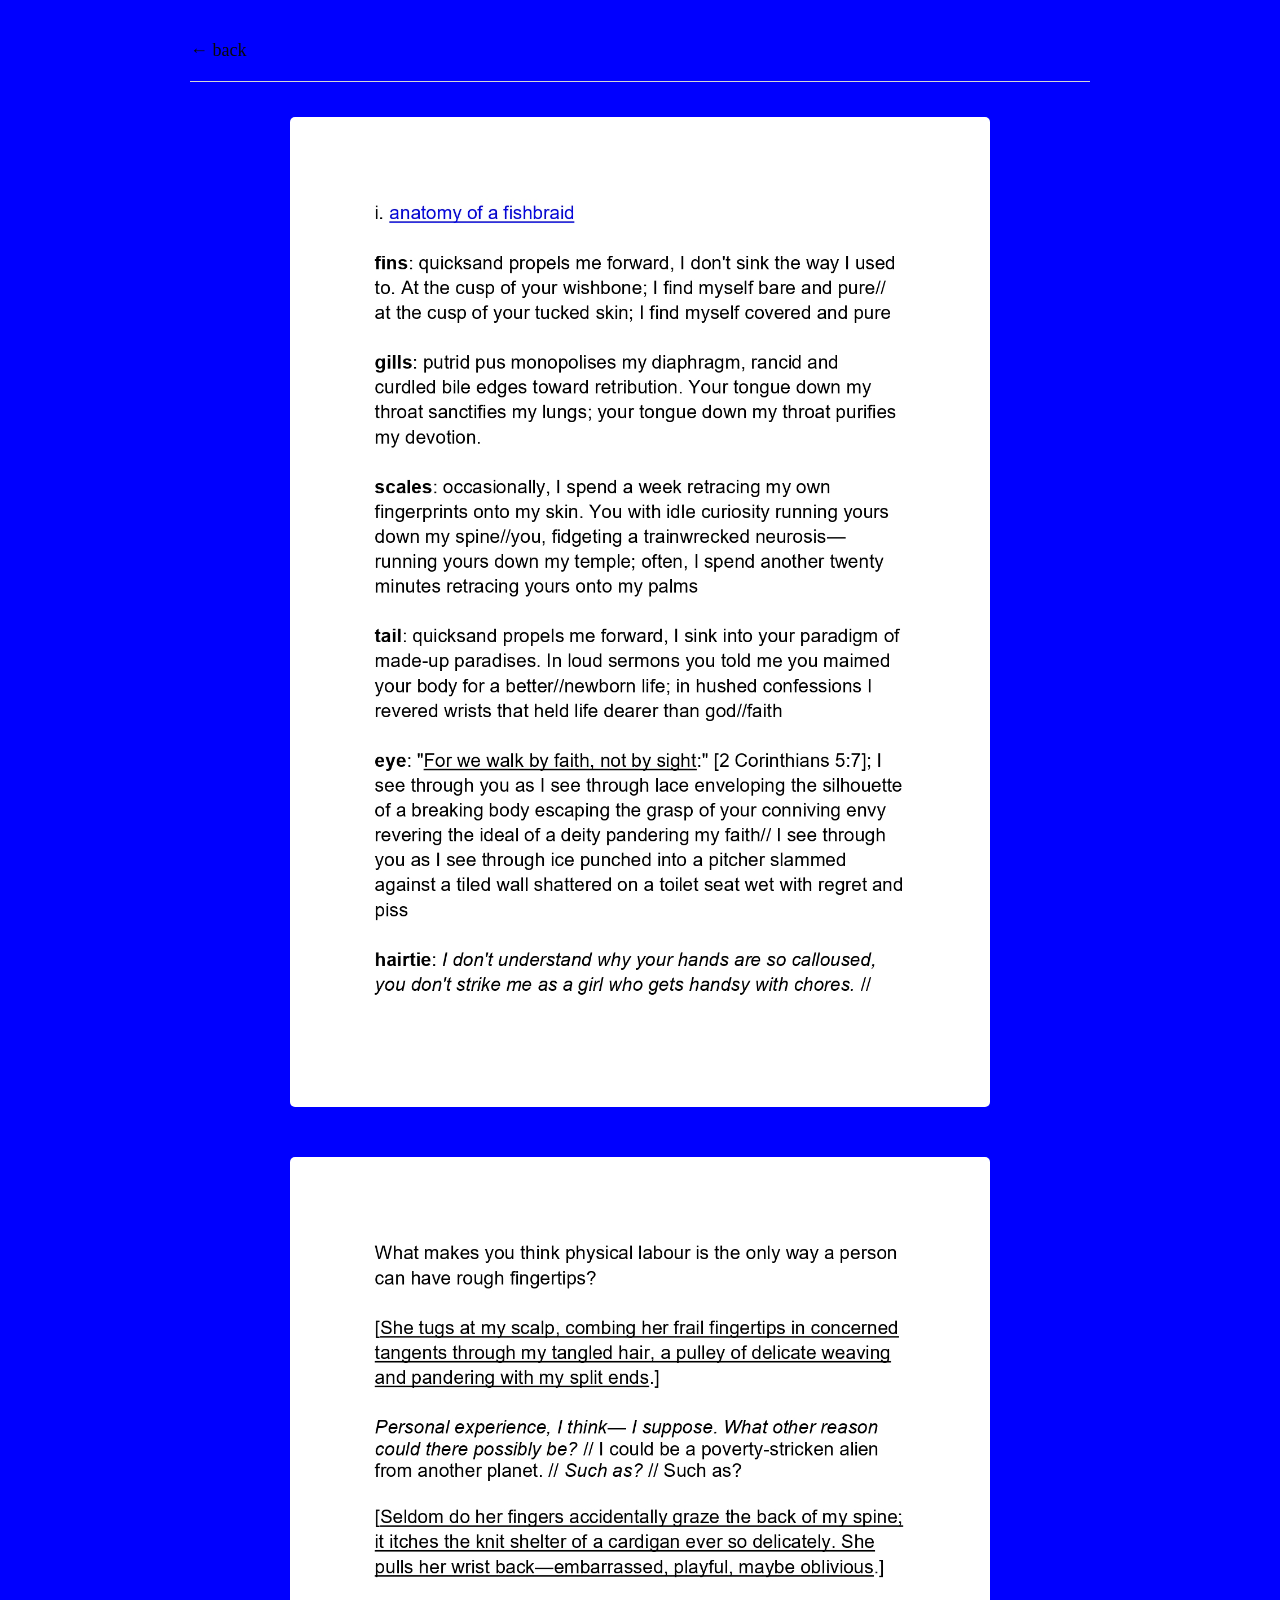
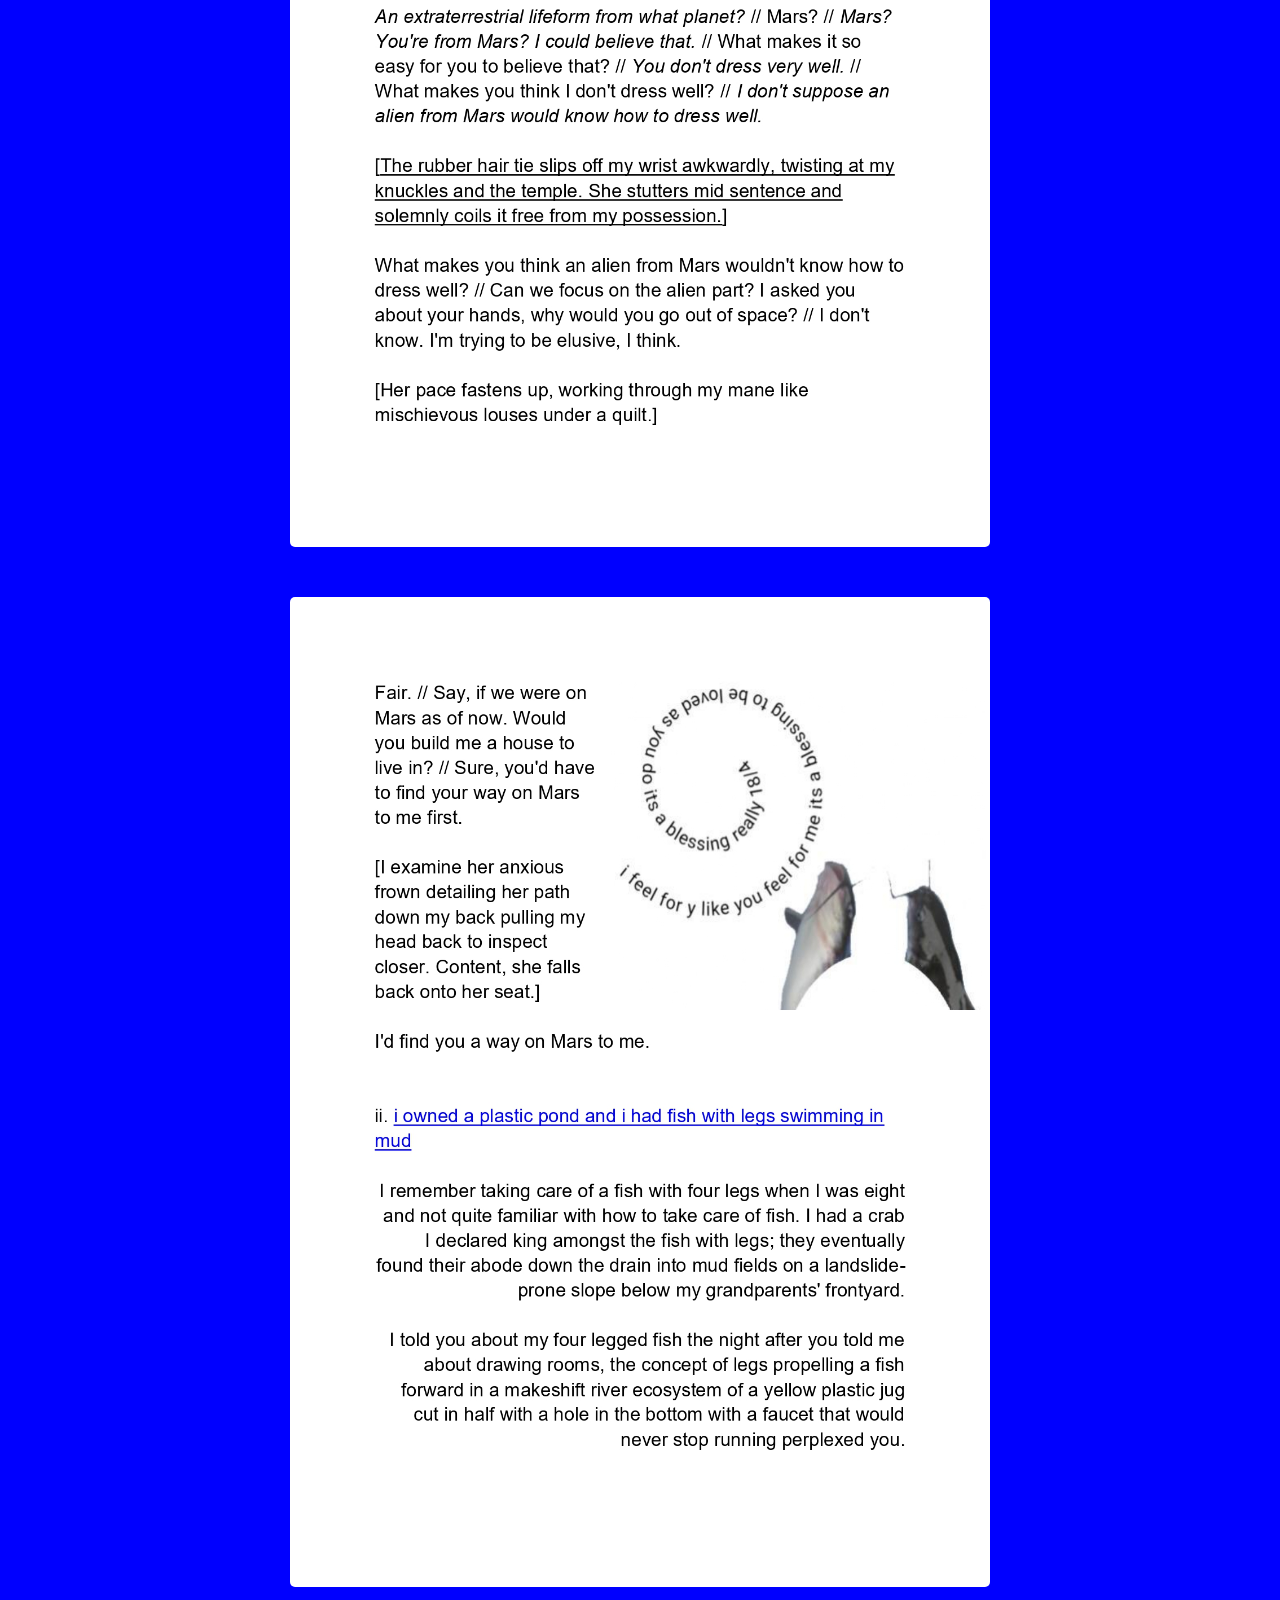
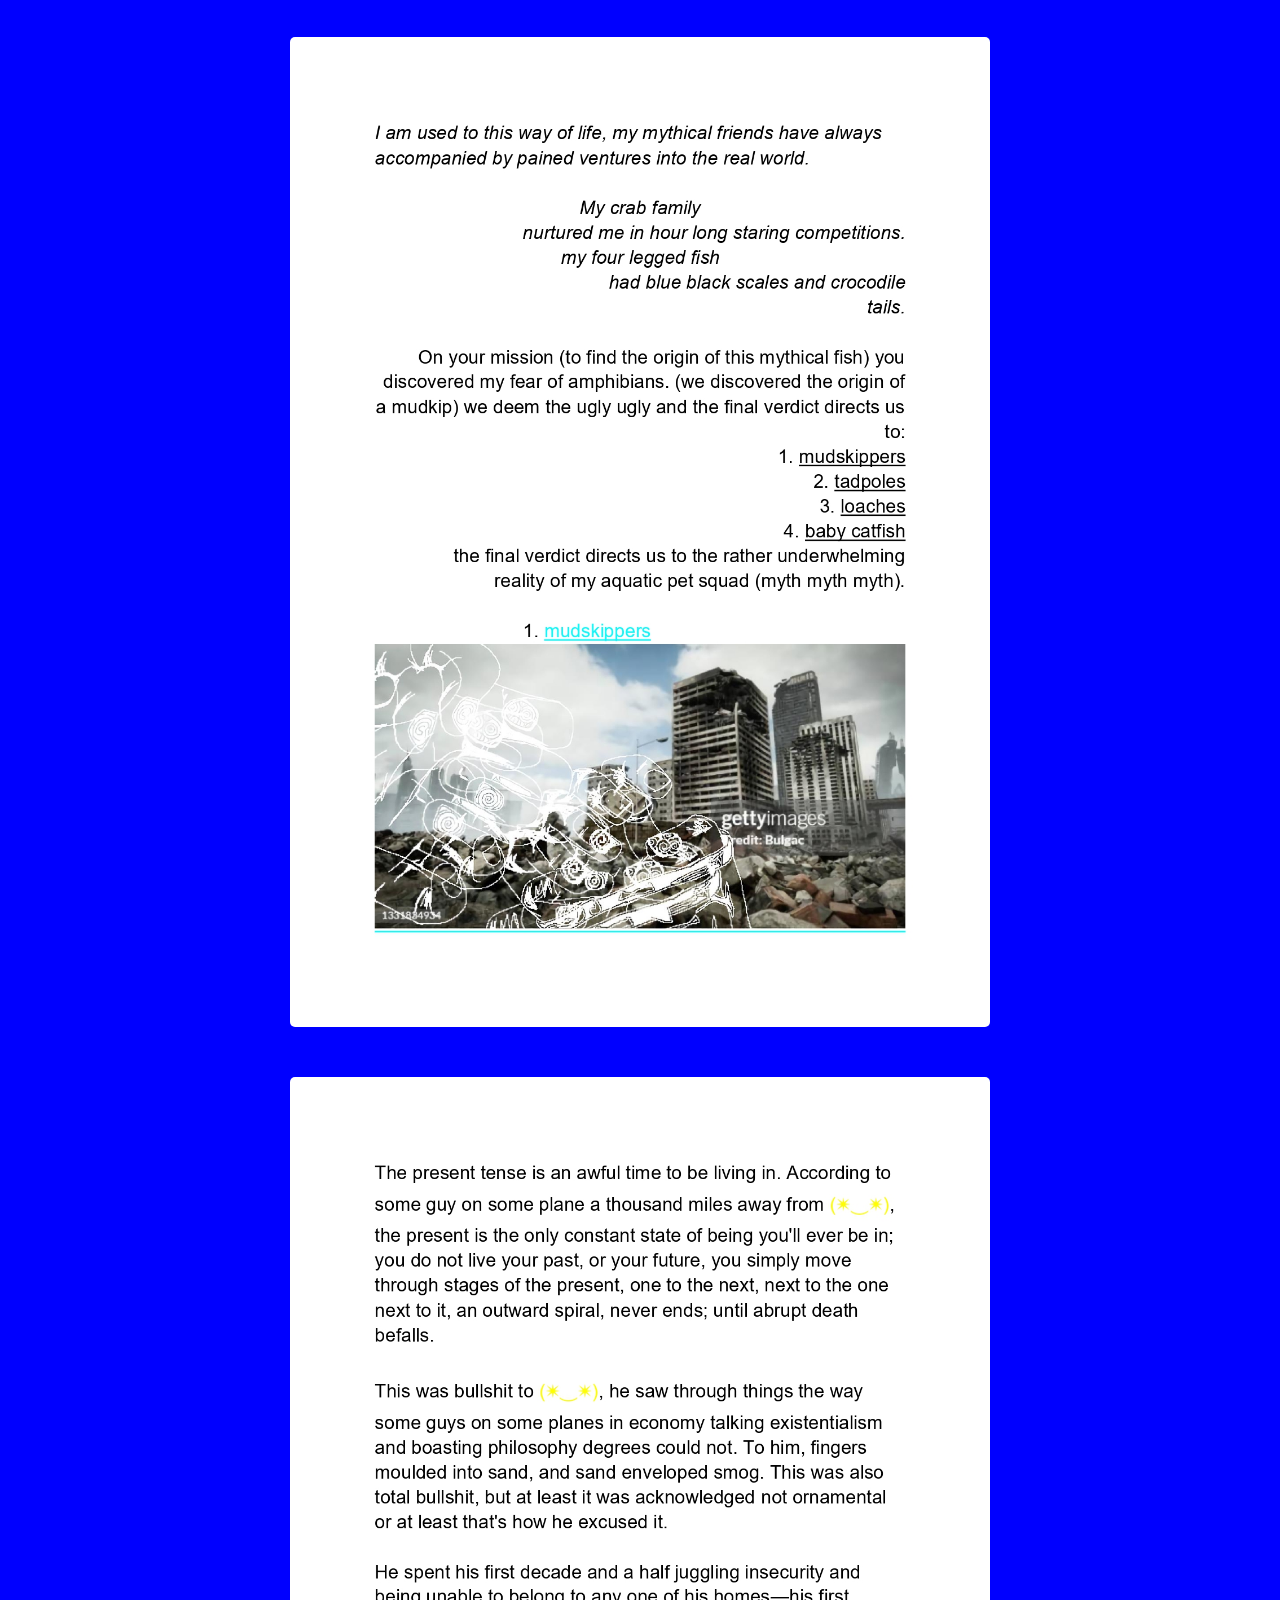
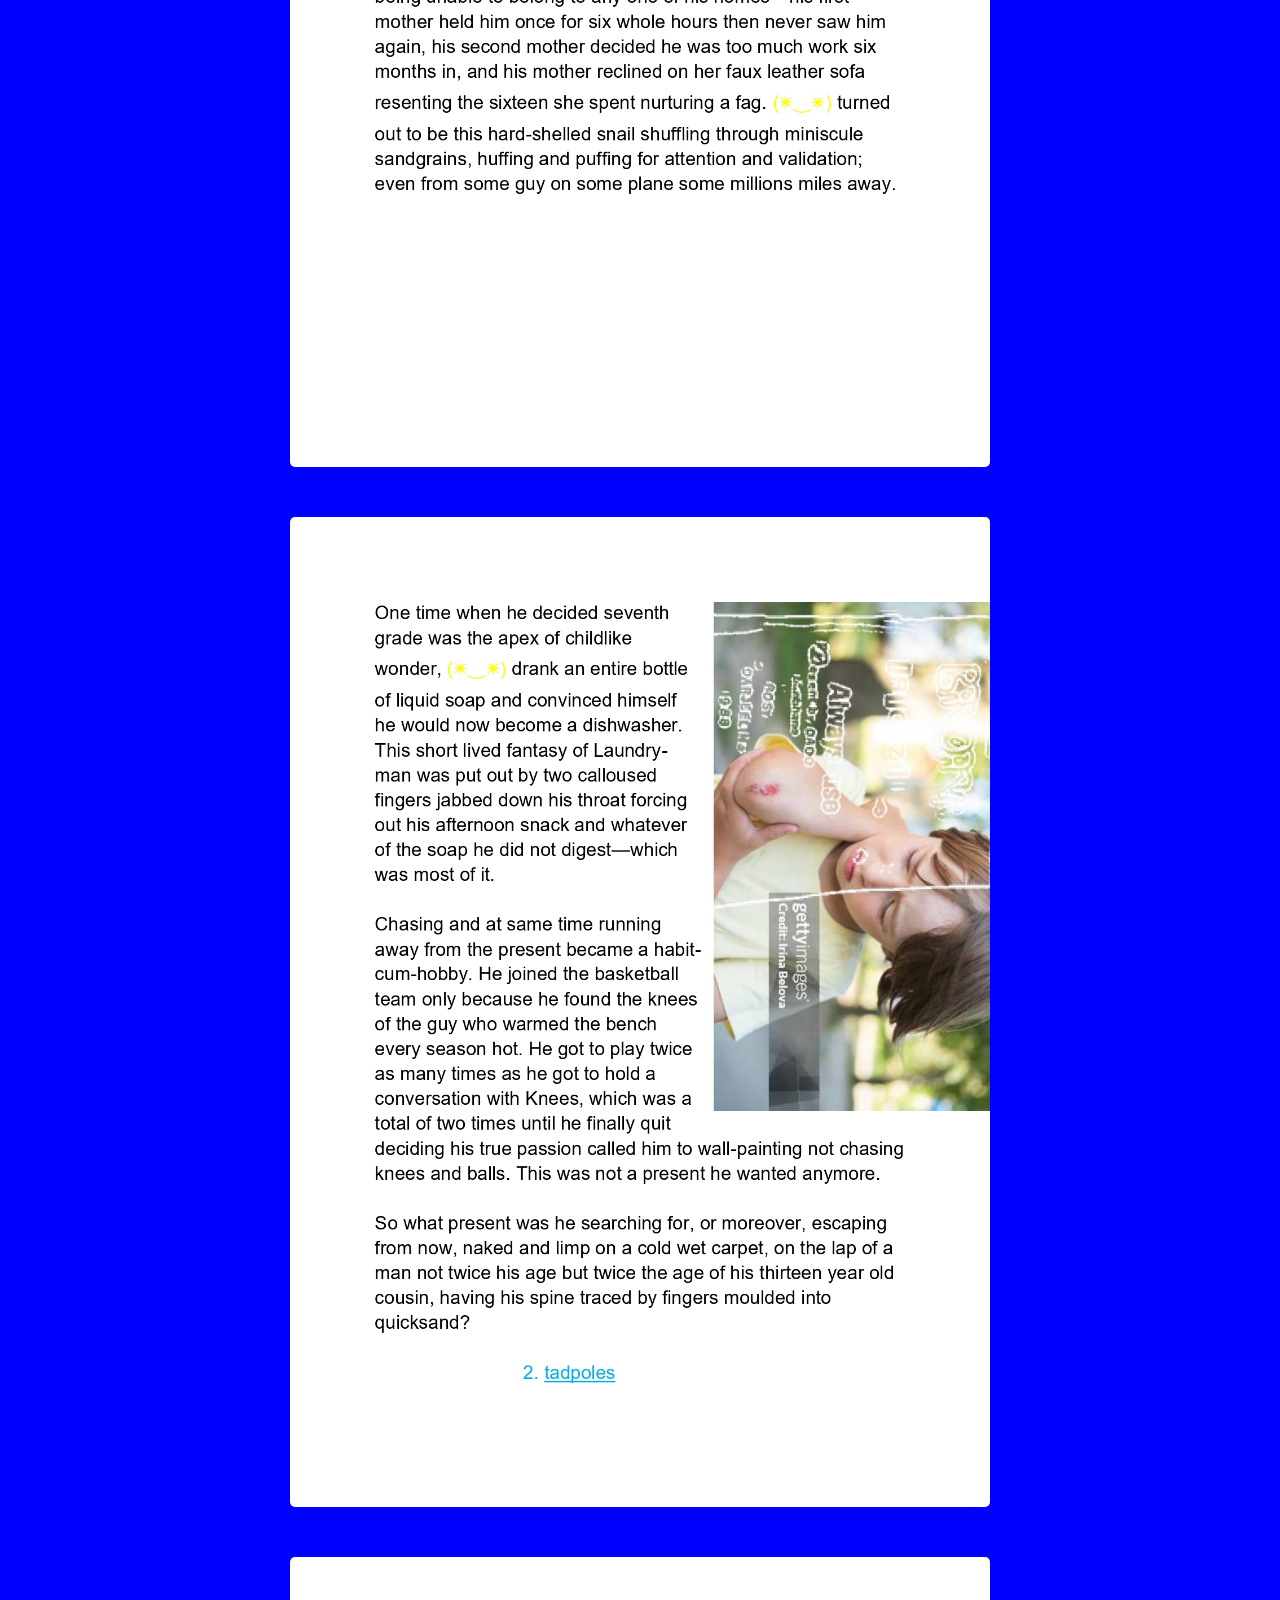
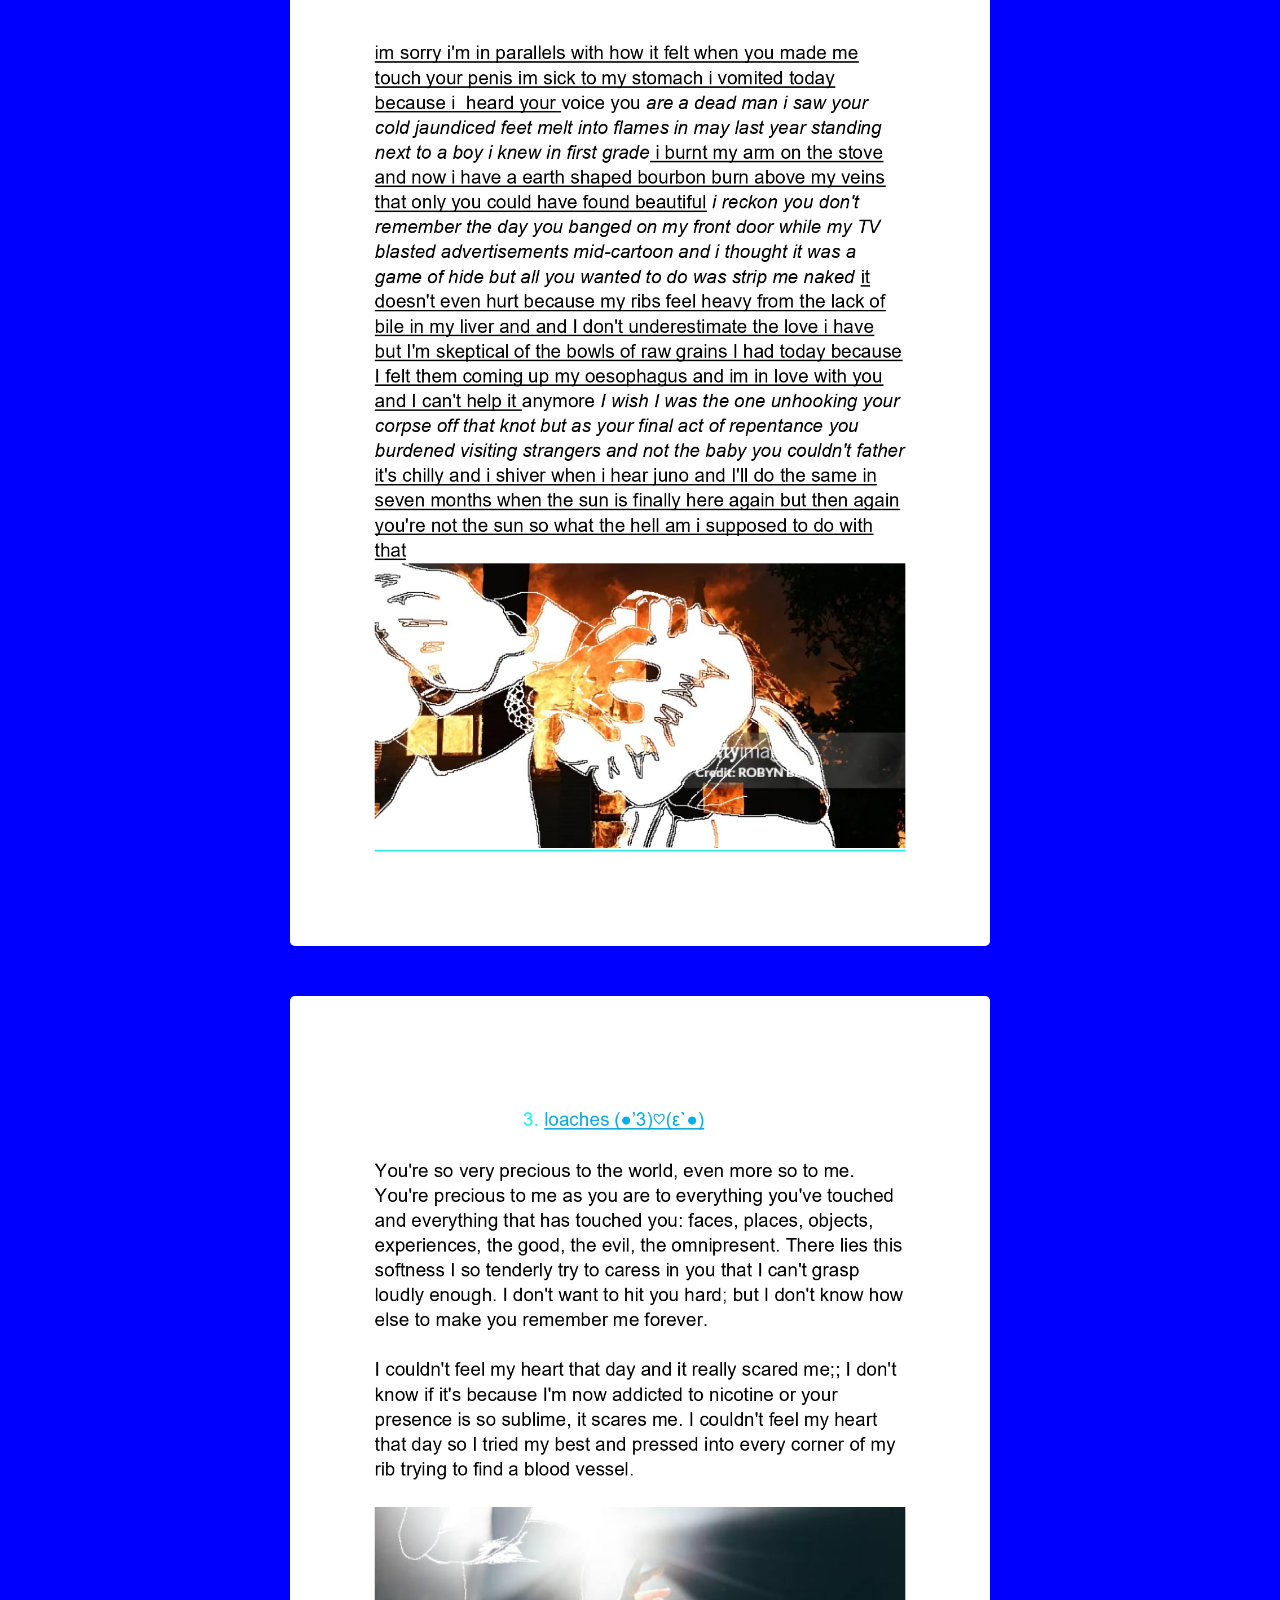
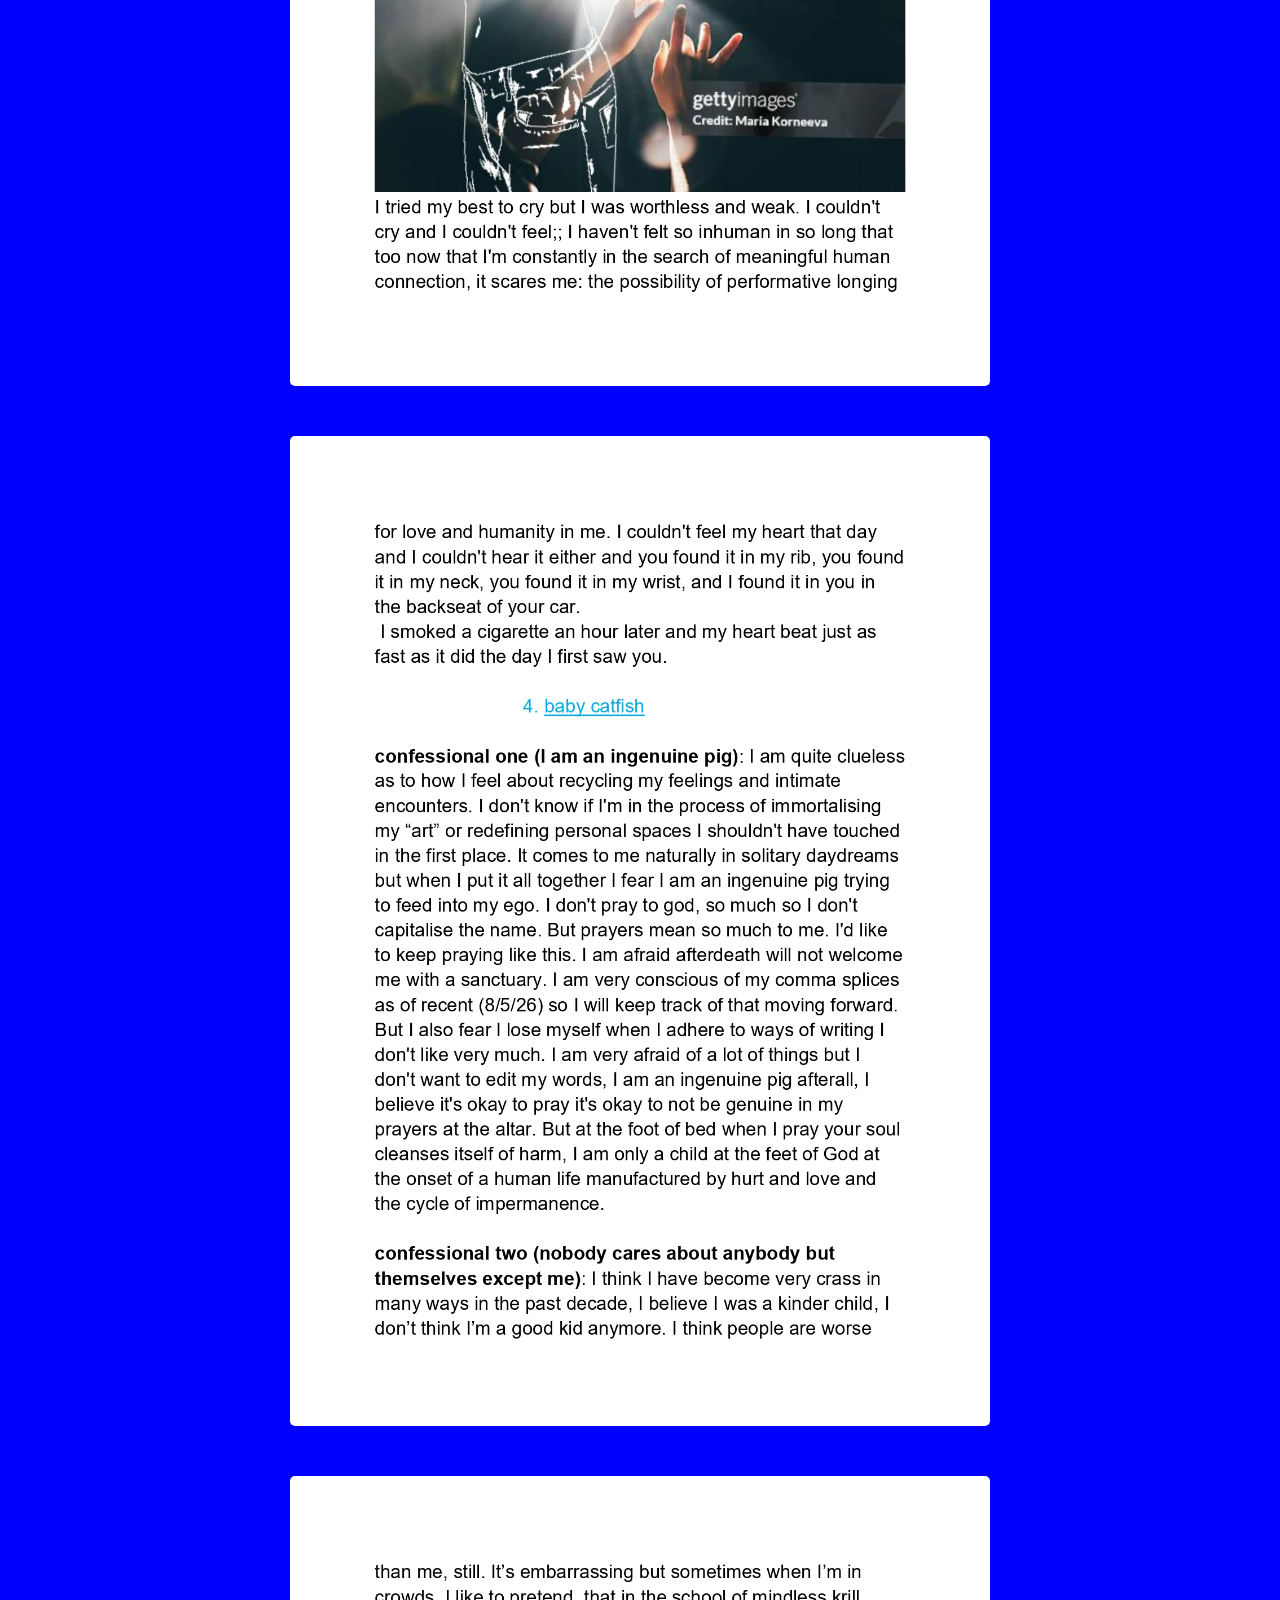
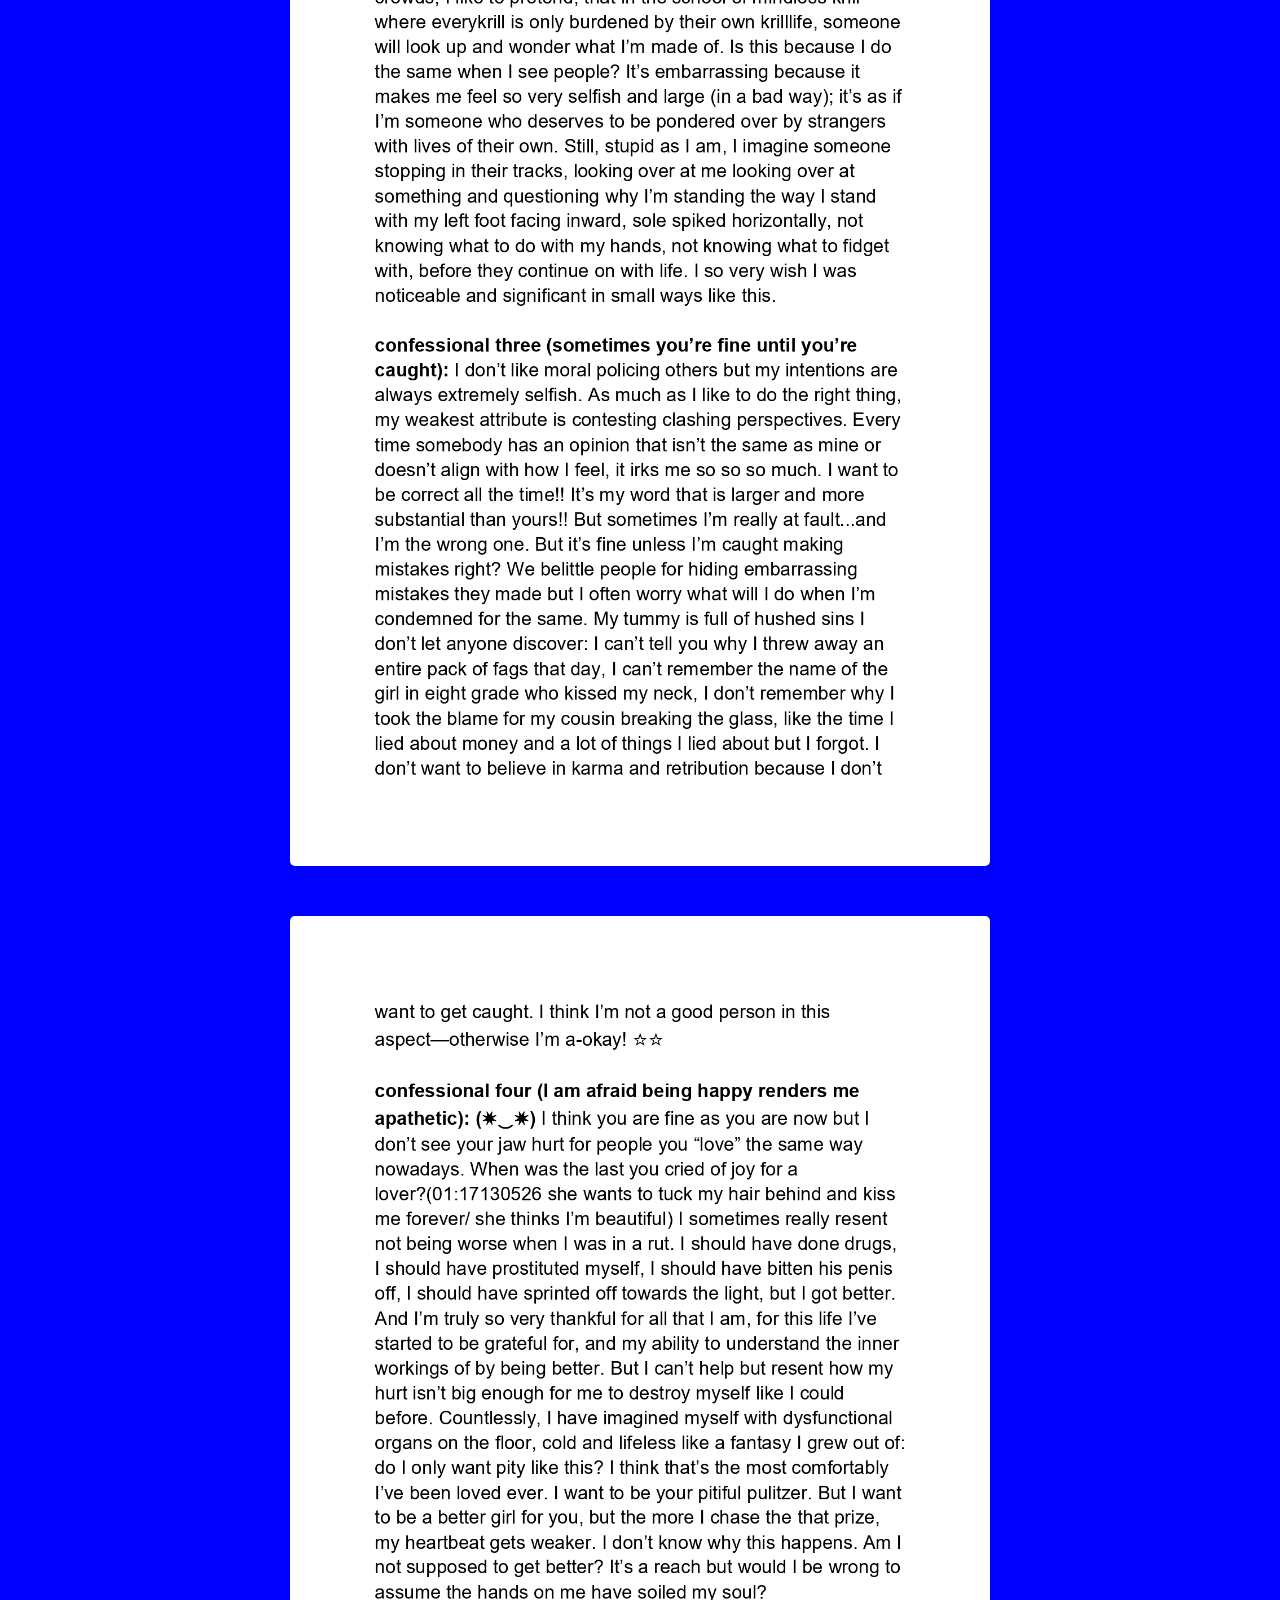
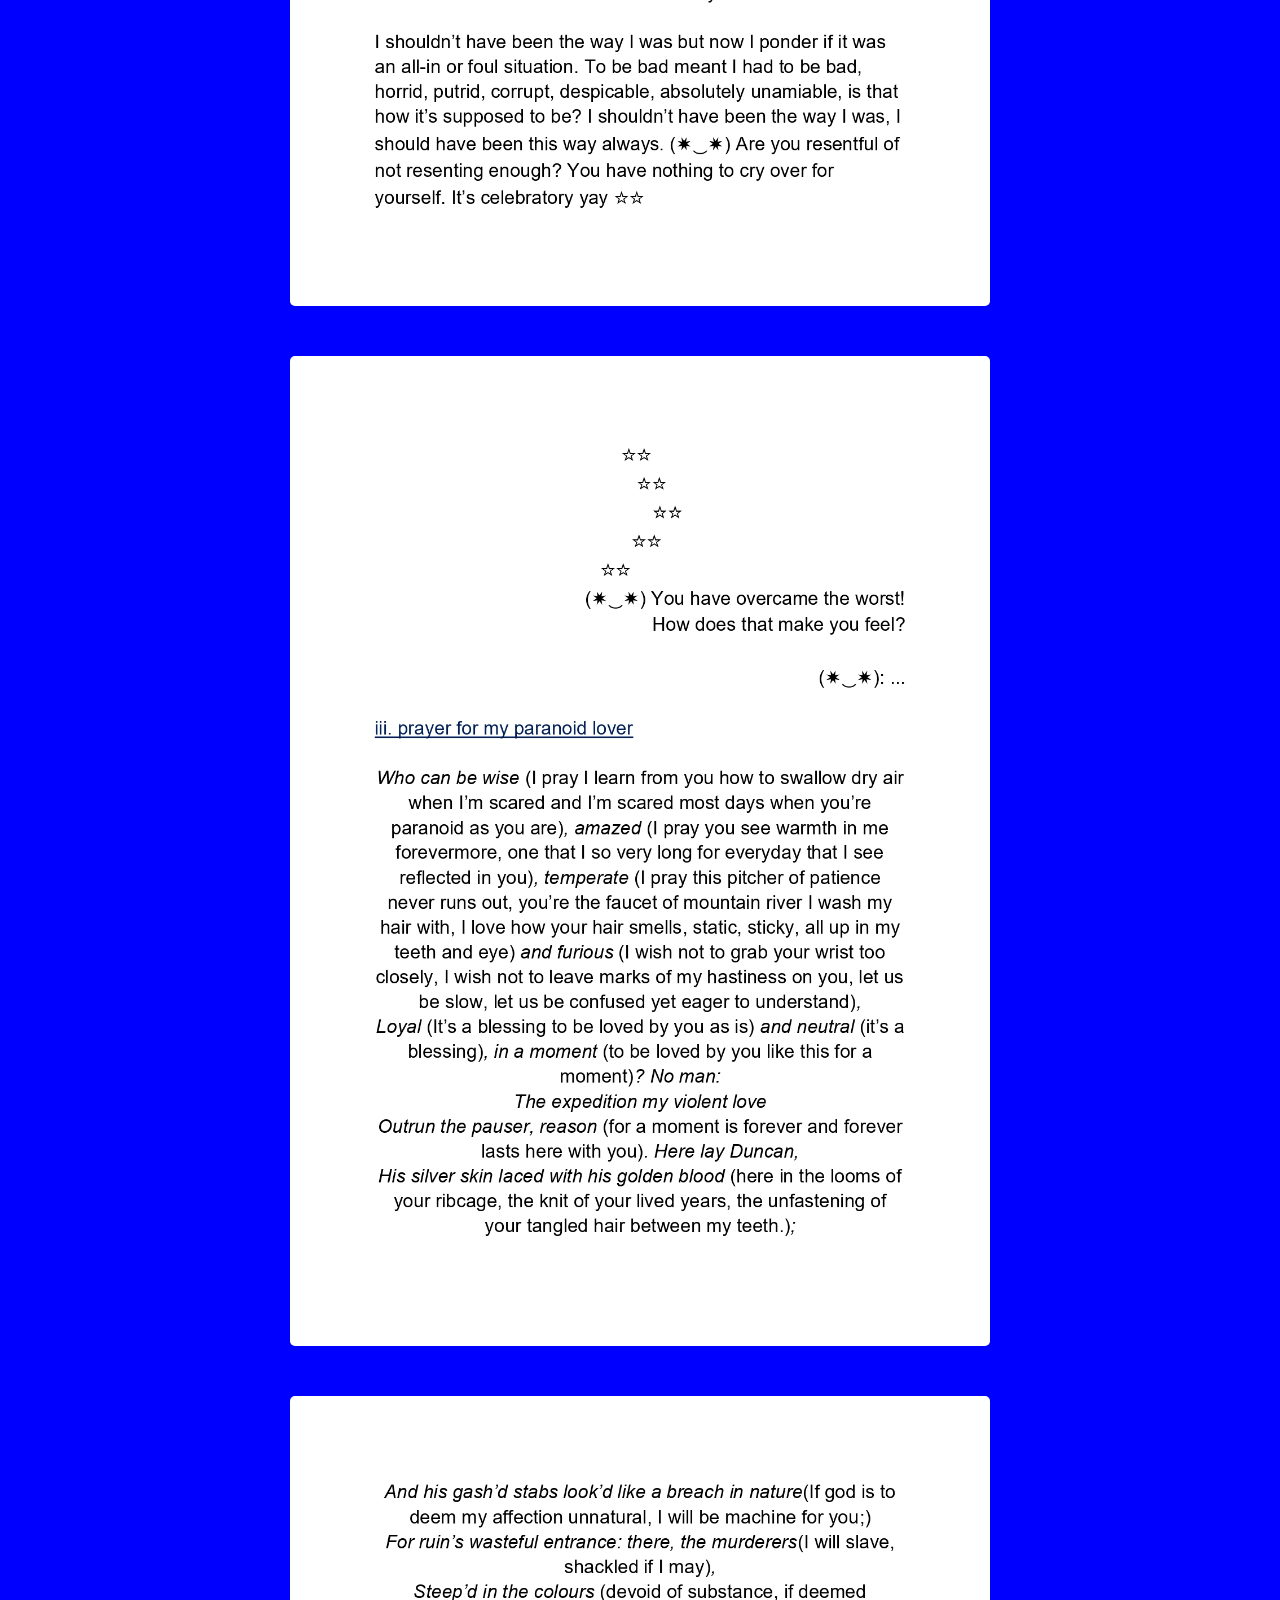
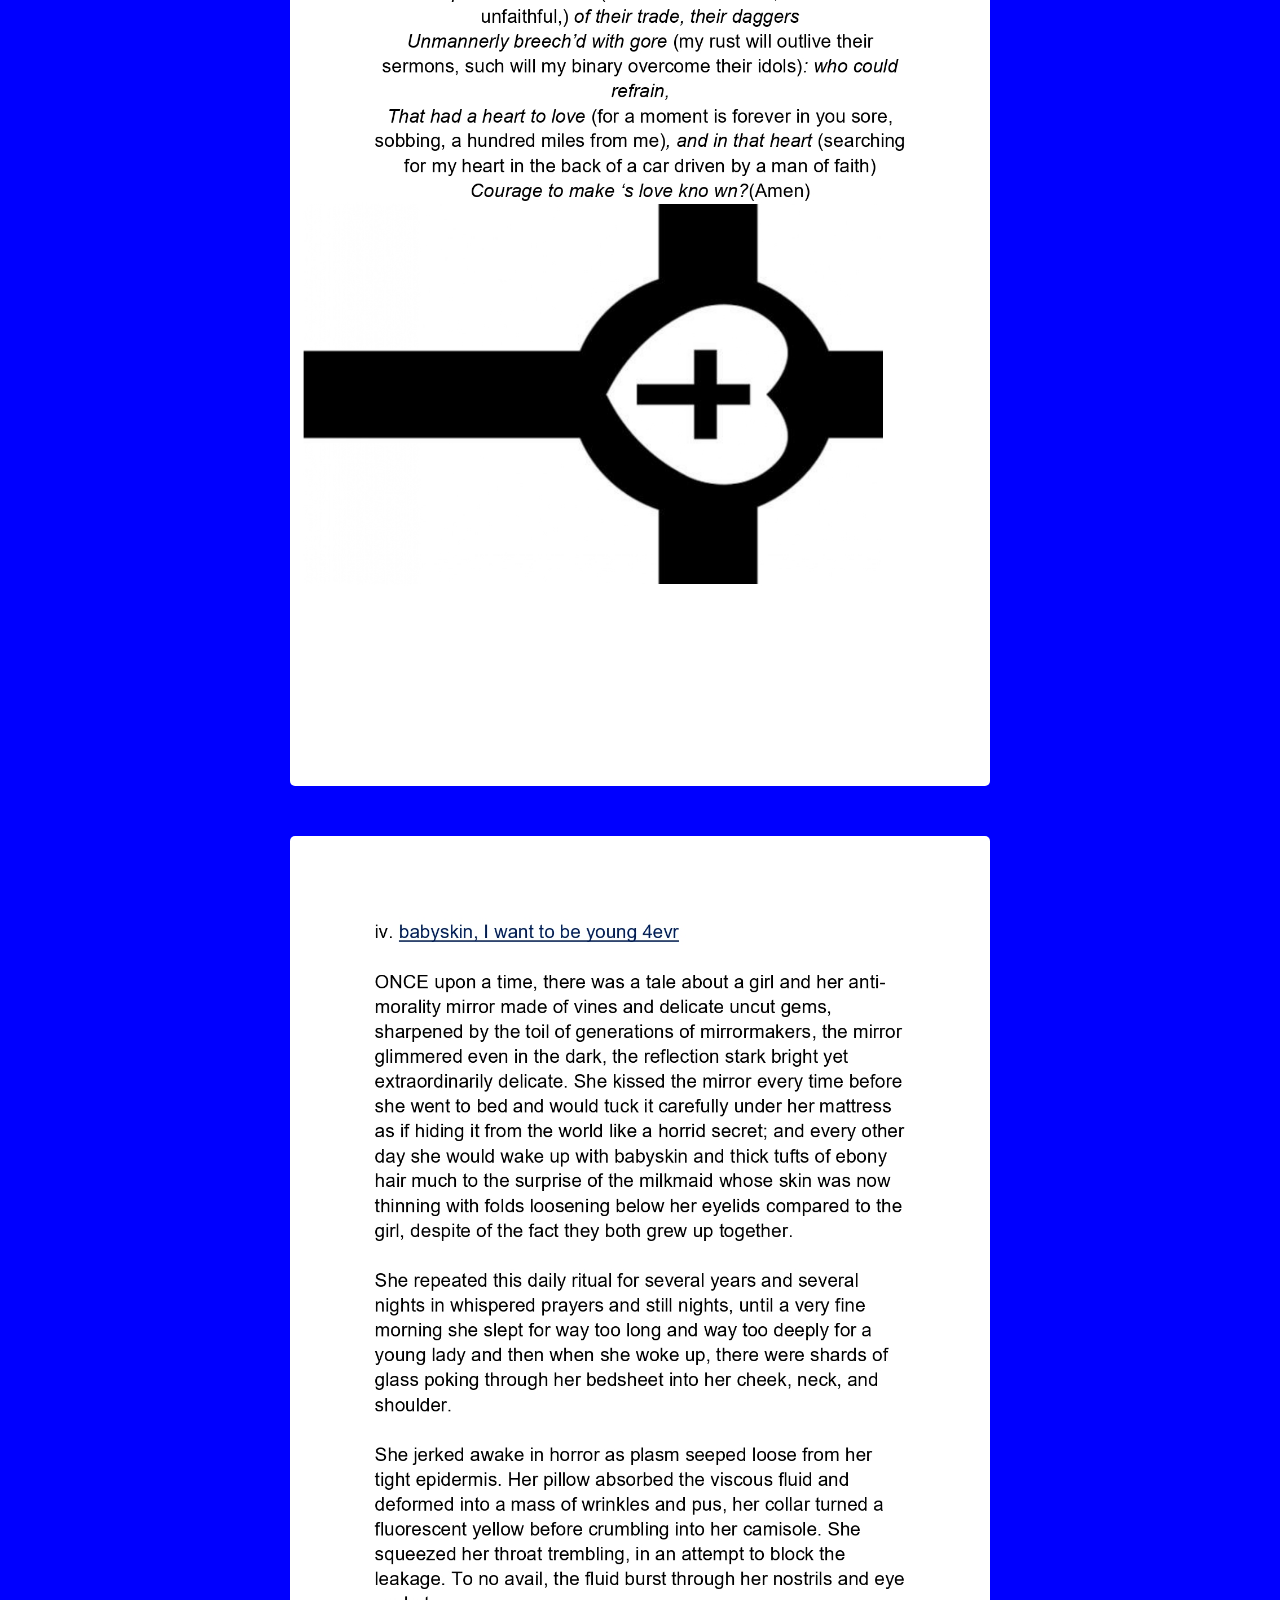
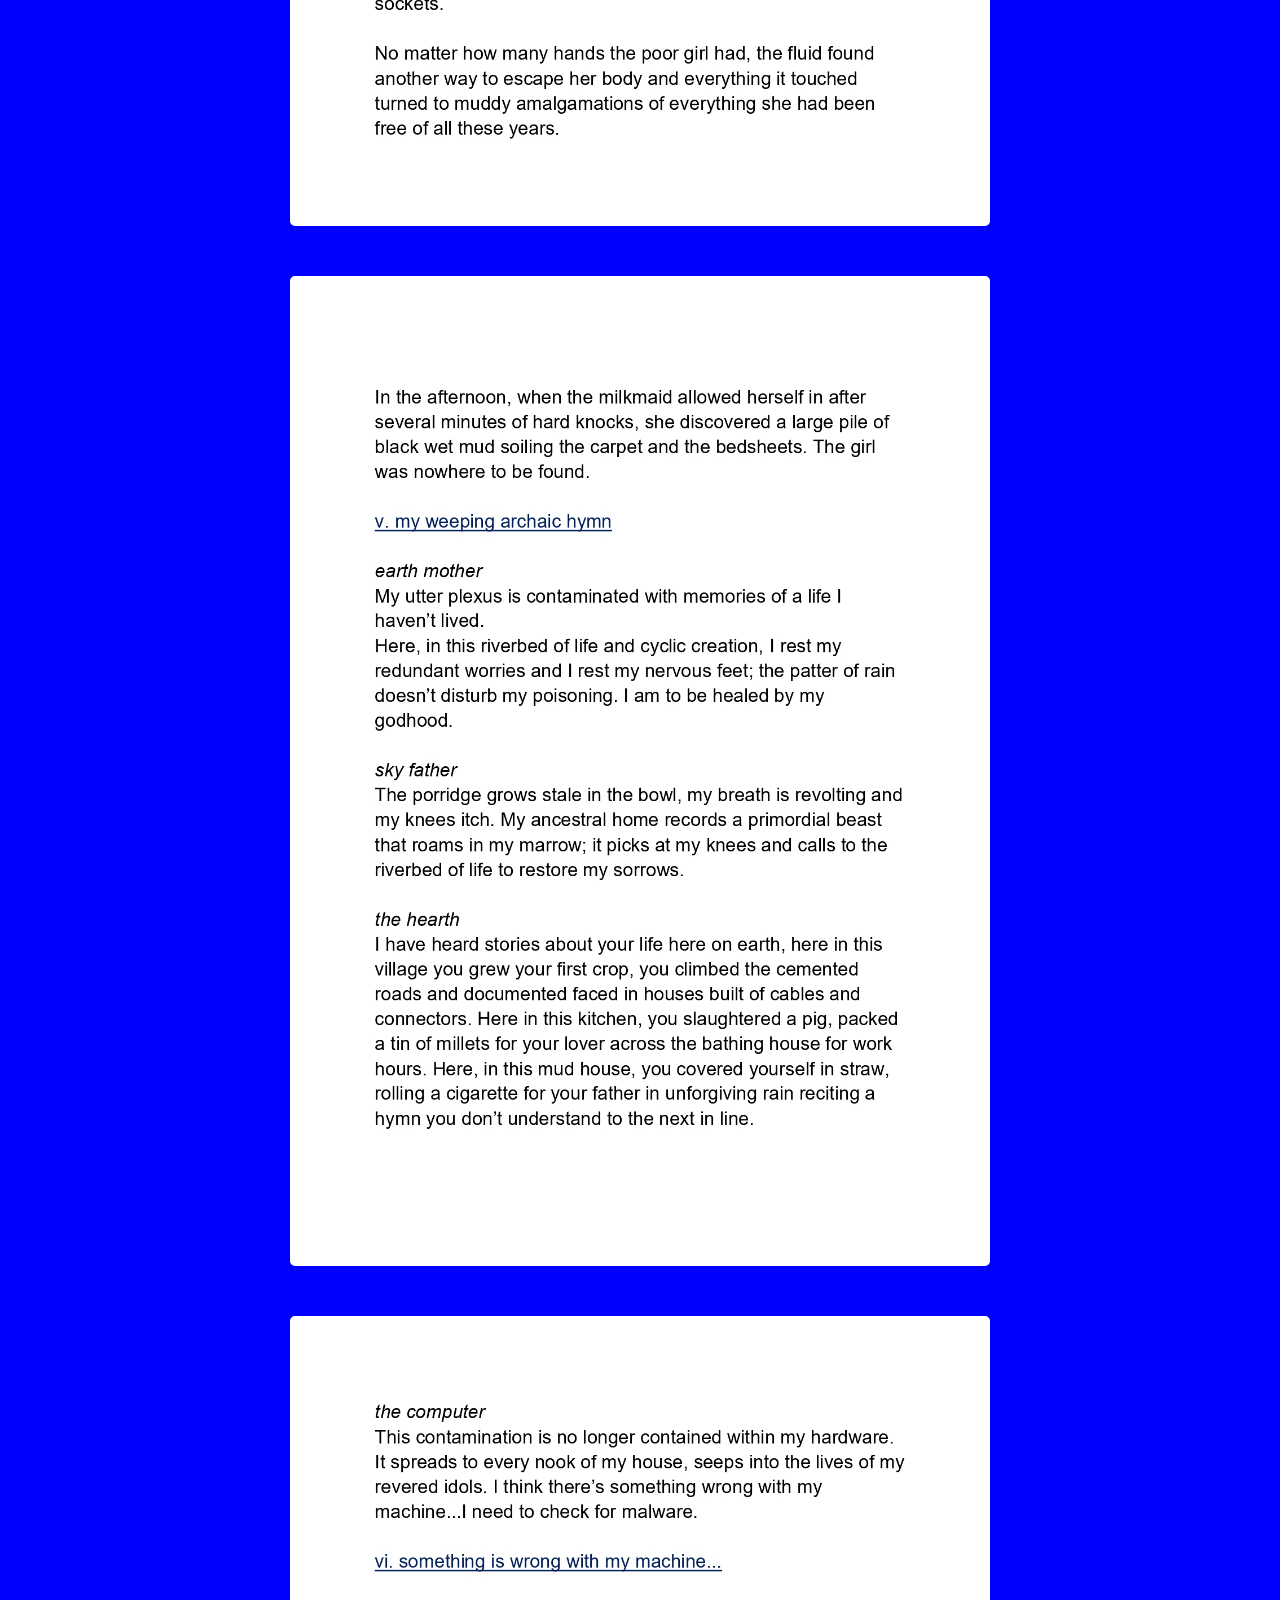
<file: chapter1.html>
<!DOCTYPE html>
<html>

    <head>
        <meta charset="UTF-8">
        <meta name="viewport" content="width=device-width, initial-scale=1.0">
        <title>Chapter I</title>
        <link rel="stylesheet" href="stylechap1.css">
    </head>

    <body>
        <div class="container">

            <a class="back" href="index.html">← back</a>
            <hr>

            <div class="pdf-container">

                <div class="chapter">
                    <img src="chapter_contents/chapter1/Start_page-0003.jpg">
                    <img src="chapter_contents/chapter1/Start_page-0004.jpg">
                    <img src="chapter_contents/chapter1/Start_page-0005.jpg">
                    <img src="chapter_contents/chapter1/Start_page-0006.jpg">
                    <img src="chapter_contents/chapter1/Start_page-0007.jpg">
                    <img src="chapter_contents/chapter1/Start_page-0008.jpg">
                    <img src="chapter_contents/chapter1/Start_page-0009.jpg">
                    <img src="chapter_contents/chapter1/Start_page-0010.jpg">
                    <img src="chapter_contents/chapter1/Start_page-0011.jpg">
                    <img src="chapter_contents/chapter1/Start_page-0012.jpg">
                    <img src="chapter_contents/chapter1/Start_page-0013.jpg">
                    <img src="chapter_contents/chapter1/Start_page-0014.jpg">
                    <img src="chapter_contents/chapter1/Start_page-0015.jpg">
                    <img src="chapter_contents/chapter1/Start_page-0016.jpg">
                    <img src="chapter_contents/chapter1/Start_page-0017.jpg">
                    <img src="chapter_contents/chapter1/Start_page-0018.jpg">
                    <img src="chapter_contents/chapter1/Start_page-0019.jpg">
                    <img src="chapter_contents/chapter1/Start_page-0020.jpg">
                    <img src="chapter_contents/chapter1/Start_page-0021.jpg">
                    <img src="chapter_contents/chapter1/Start_page-0022.jpg">
                    <img src="chapter_contents/chapter1/Start_page-0023.jpg">
                    <img src="chapter_contents/chapter1/Start_page-0024.jpg">
                    <img src="chapter_contents/chapter1/Start_page-0025.jpg">
                    <img src="chapter_contents/chapter1/Start_page-0026.jpg">
                    <img src="chapter_contents/chapter1/Start_page-0027.jpg">
                    <img src="chapter_contents/chapter1/Start_page-0028.jpg">
                    <img src="chapter_contents/chapter1/Start_page-0029.jpg">
                    <img src="chapter_contents/chapter1/Start_page-0030.jpg">
                    <img src="chapter_contents/chapter1/Start_page-0031.jpg">
                    <img src="chapter_contents/chapter1/Start_page-0032.jpg">
                    <img src="chapter_contents/chapter1/Start_page-0033.jpg">
                    <img src="chapter_contents/chapter1/Start_page-0034.jpg">
                    <img src="chapter_contents/chapter1/Start_page-0035.jpg">
                    <img src="chapter_contents/chapter1/Start_page-0036.jpg">
                </div>

            </div>
        </div>

        <footer class="footer">
            <hr>
            <p> © 2026 • allislove.com </p>
            <p class="footer-text"> thank you for reading.</p>
        </footer>

    </body>
</html>
</file>
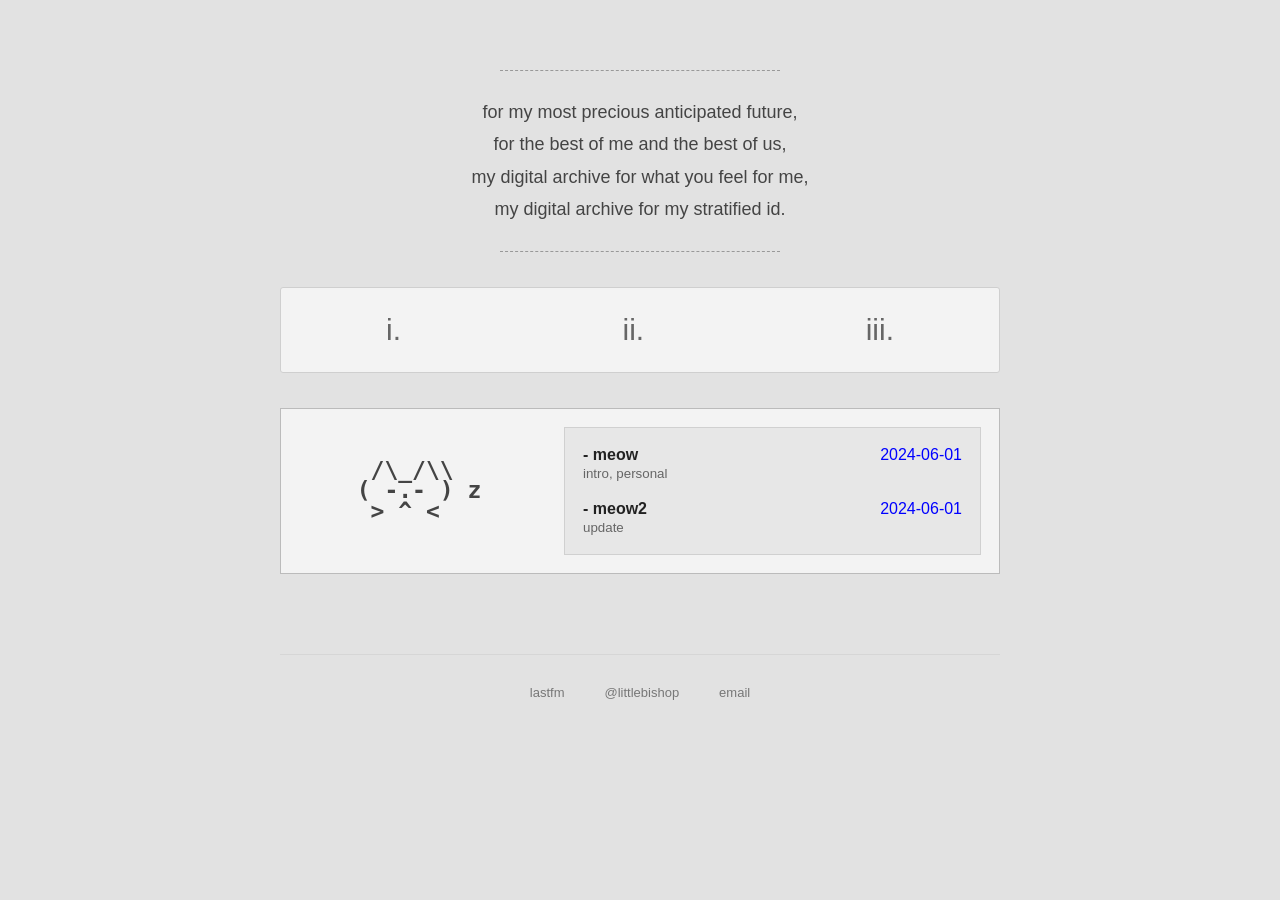
<file: home.html>
<!DOCTYPE html>
<html>
    <head>
        <meta charset="UTF-8">
        <meta name="viewport" content="width=device-width, initial-scale=1.0">
        <title>allislove</title>
        <link rel="stylesheet" href="style.css">
    </head>
    <body>
        <div class="container">
            <hr>
            
            <!--HERO SECTION-->
            <div class="intro">
                <p class="scramble">for my most precious anticipated future,</p>
                <p class="scramble">for the best of me and the best of us,</p>
                <p class="scramble">my digital archive for what you feel for me,</p>
                <p class="scramble">my digital archive for my stratified id.</p>
            </div>

            <hr>

            <!--CHAPTERS-->
            <div class="box">

            <div class="chapter-nav">
                <a href="chapter1.html">i.</a>
                <a href="chapter2.html">ii.</a> 
                <a href="chapter3.html">iii.</a>
            </div>
        </div>
            
            <!--UPDATES-->
            <div class="box-updates">

                <div class="ascii">

            <!--ASCII CAT-->
            <div class="ascii">
                <pre id="cat"></pre>
            </div>

                </div>

                <div class="posts">

                    <!--POST 1-->
                    <div class="post">
                        <div>
                            <strong>- meow</strong><br>
                            <small>intro, personal</small>
                        </div>
                        <span>2024-06-01</span>
                    </div>
                    
                    <!--POST 2-->
                    <div class="post">
                        <div>
                            <strong>- meow2</strong><br>
                            <small>update</small>
                        </div>
                        <span>2024-06-01</span>
                    </div>
                </div>
            </div>

            <!--FOOTER-->
            <footer>
                <a href="https://www.last.fm/user/harpikarp">lastfm</a>
                <a href="#">@littlebishop</a>
                <a href="#">email</a>
            </footer>

        </div>

    <div id="stars"></div>
    
    <script src="star_trail.js"></script>
    <script src="text_scrambler.js"></script>
    <script src="asciicat.js"></script>
    
    
    </body>
</html>
</file>
<file: stylechap1.css>
/* GENERAL */

body {
    margin: 0;
    padding: 40px 20px;
    background: #0000ff;
    color: #1a1a1a;
    font-family: Georgia, serif;
}

.container {
    max-width: 900px;
    margin: 0 auto;
}

/* BACK-BUTTON */

.back {
    color: #090909;
    text-decoration: none;
    font-size: 18px;
}
.back:hover {
    text-decoration: underline;
}

hr {
    margin: 20px 0 35px;
    border: none;
    border-top: 1px solid #d6d6d6;
}

h2 {
    text-align: center;
    font-weight: normal;
    margin-bottom: 40px;
    letter-spacing: 2px;
}

/* PAGESs */

.chapter {
    display: flex;
    flex-direction: column;
    align-items: center;
    gap: 50px;
}

.chapter img {
    display: block;
    width: 100%;
    max-width: 700px;
    margin: 0 auto;
    height: auto;
    margin-bottom: 0;
    box-shadow: none;
    border-radius: 5px;
}

/* FOOTER */
.footer {
    margin-top: 80px;
    padding: 30px 0 50px;
    text-align: center;
}
.footer hr {
    border: none;
    border-top: 1px solid #d8d8d8;
    margin-bottom: 25px;
}
.footer p {
    margin: 6px 0;
}
.footer p:first-of-type {
    font-size: 14px;
    color: #666;
    letter-spacing: 1px;
}
.footer-text {
    font-size: 13px;
    color: #999;
    font-style: italic;
}
</file>
<file: style.css>
*{
    margin:0;
    padding:0;
    box-sizing:border-box;
}

body{
    background:#e2e2e2;
    font-family:Arial, Helvetica, sans-serif;
    color:#222;
}

.container{
    width:720px;
    margin:70px auto;
}

.scramble{
    cursor: default;
    user-select: none;
}

h1{
    text-align:center;
    font-family:Arial, Helvetica, sans-serif;
    font-size:60px;
    font-weight:400;
    letter-spacing:-2px;
    color:#222;
}

hr{
    width:280px;
    margin:25px auto;
    border:none;
    border-top:1px dashed #999;
}

.intro{
    text-align:center;
    color:#444;
    line-height:1.8;
    font-size:18px;
}

.box{
    background:#f3f3f3;
    border:1px solid #cfcfcf;
    border-radius:3px;
    width:100%;
    margin:35px auto;
    padding:25px;
}

/*CHAPTER-NAVIGATION*/
.chapter-nav{
    display:flex;
    justify-content:space-between;
    align-items: center;
    padding: 0 80px;
    width: 100%;
}
.chapter-nav a{
    color:#666666;
    font-size:30px;
    text-decoration:none;

    transition:.2s;
}
.chapter-nav a:hover{
    color:#111;
}

.updates{
    display: flex;
    align-items: center;
    gap:30px;
}

/*ASCII*/
.ascii{
    width:240px;
    display:flex;
    justify-content:center;
    align-items:center;
    overflow:hidden;
    flex-shrink:0;
}
.ascii pre{
    margin:0;
    font-family: "Consolas", "Lucida Console", monospace;
    font-size:23px;      /* Increase from 12px */
    font-weight:900;     /* Maximum bold */
    line-height:0.9;
    color:#444;
    white-space:pre;
    user-select:none;
    cursor:pointer;
}

/*POSTS CONTAINER*/
.posts{
    flex:1;
    background:#e7e7e7;
    border:1px solid #d0d0d0;
    padding:18px;
}

/*INDIVIDUAL POSTS*/
.post{
    display:flex;
    justify-content:space-between;
    align-items:flex-start;
    margin-bottom:18px;
}
.post:last-child{
    margin-bottom:0;
}
.post span{
    color:blue;
}

.post small{
    color:#666;
}

/*FOOTER*/
footer {
    margin-top: 80px;
    padding: 30px 0;
    border-top: 1px solid #d6d6d6;
    display: flex;
    justify-content: center;
    align-items: center;
    gap: 40px;
    font-size: 13px;
}
footer a {
    color: #777;
    text-decoration: none;
    transition: color 0.2s ease;
}
footer a:hover {
    color: #222;
}

.box-updates{
    background:#f3f3f3;
    border:1px solid #bbb;
    width:100%;
    margin:35px auto;
    padding:18px;

    display:flex;
    align-items:center;
    gap:25px;
}

.chapter a{
    color:#666;
    text-decoration:underline;
    transition:color 0.2s ease;
}

.chapter a:hover{
    color:#222;
}

/* STARS CURSOR TRAIL */
#stars{
    position:fixed;
    inset:0;
    pointer-events:none;
    overflow:hidden;
    z-index:9999;
}
.star{
    position:absolute;
    color:white;
    font-size:10px;
    text-shadow:
        0 0 6px white,
        0 0 12px white;
    animation:fall 1.4s ease-out forwards;
}

@keyframes fall{
    0%{
        transform:translate(0,0) scale(1);
        opacity:1;
    }
    100%{
        transform:translate(var(--x),40px) scale(0);
        opacity:0;
    }
}


/* ===========================
   FOR Mobile
=========================== */

@media (max-width: 768px) {
    body{
        padding:20px;
    }

    .container{
        width:100%;
        margin:30px auto;
    }

    /* Intro */
    .intro{
        font-size:15px;
        line-height:1.7;
    }

    /* Chapters */
    .chapter-nav{
        padding:0;
    }
    .chapter-nav a{
        font-size:26px;
    }

    /* Updates */
    .box-updates{
        flex-direction:column;
        align-items:center;
        gap:20px;
        padding:20px;
    }

    /* Ascii Kitty */
    .ascii{
        width:100%;
        justify-content:center;
    }
    .ascii pre{
        font-size:18px;
    }

    /* Posts */
    .posts{
        width:100%;
    }
    .post{
        flex-direction:column;
        gap:6px;
    }
    .post span{
        font-size:13px;
    }

    /* Footer */
    footer{
        flex-direction:column;
        gap:12px;
    }
}

/* ===========================
   Birthday Event
=========================== */

#birthday-overlay{
    position:fixed;
    inset:0;
    display:flex;
    justify-content:center;
    align-items:center;
    flex-direction:column;
    background:rgba(0,0,0,.45);
    backdrop-filter:blur(3px);
    z-index:9999;
}

#birthday-gift{
    position:relative;
    width:140px;
    height:140px;
    cursor:pointer;
}

/* Box */
.gift-box{
    position:absolute;
    bottom:0;
    width:140px;
    height:100px;
    background:#efe2c4;
    border:2px solid #222;
    overflow:hidden;
}

/* Lid */
.gift-lid{
    position:absolute;
    top:0;
    width:150px;
    height:35px;
    left:-5px;
    background:#efe2c4;
    border:2px solid #222;
    z-index:2;
    transform-origin:left center;
    transition:.7s ease;
}

/* Vertical ribbon */

.ribbon-v{
    position:absolute;
    left:50%;
    transform:translateX(-50%);
    width:18px;
    height:100%;
    background:#b64848;
}

/* Horizontal ribbon */

.ribbon-h{
    position:absolute;
    top:20px;
    width:100%;
    height:18px;
    background:#b64848;
}

#birthday-text{
    position:absolute;
    left:50%;
    top:calc(50% - 110px);
    transform:translate(-50%, -20px);
    opacity:0;
    transition:
        opacity .6s ease,
        transform .6s ease;
    color:white;
    font-size:48px;
    text-align:center;
    pointer-events:none;
}

.gift-box{
    position:absolute;
    bottom:0;
    width:140px;
    height:100px;
    background:#efe2c4;
    border:2px solid #222;
    overflow:visible;   /* ← change from hidden */
}

.gift-glow{
    position:absolute;
    width:40px;
    height:40px;
    left:50%;
    top:45%;
    transform:translate(-50%,-50%) scale(0);
    border-radius:50%;
    background:white;
    filter:blur(15px);
    opacity:0;
    transition:.4s;
}

/* Animations for the gift-box */
@keyframes giftDrop{
    0%{
        transform:translateY(-120vh) scale(.8);
        opacity:0;
    }
    70%{
        transform:translateY(20px) scale(1.05);
        opacity:1;
    }
    85%{
        transform:translateY(-10px);
    }
    100%{
        transform:translateY(0);
    }
}

@keyframes giftFloat{
    0%,100%{
        transform:translateY(0);
    }
    50%{
        transform:translateY(-10px);
    }
}

@keyframes lidOpen{
    0%{
        transform:rotate(0deg) translate(0,0);
    }
    60%{
        transform:
            rotate(-35deg)
            translate(-20px,-40px);
    }
    100%{
        transform:
            rotate(-55deg)
            translate(-45px,-80px);
        opacity:0;
    }
}

@keyframes giftSquish{
    0%{
        transform:scale(1);
    }
    35%{
        transform:scaleX(1.08) scaleY(.92);
    }
    60%{
        transform:scaleX(.95) scaleY(1.05);
    }
    100%{
        transform:scale(1);
    }
}
</file>
